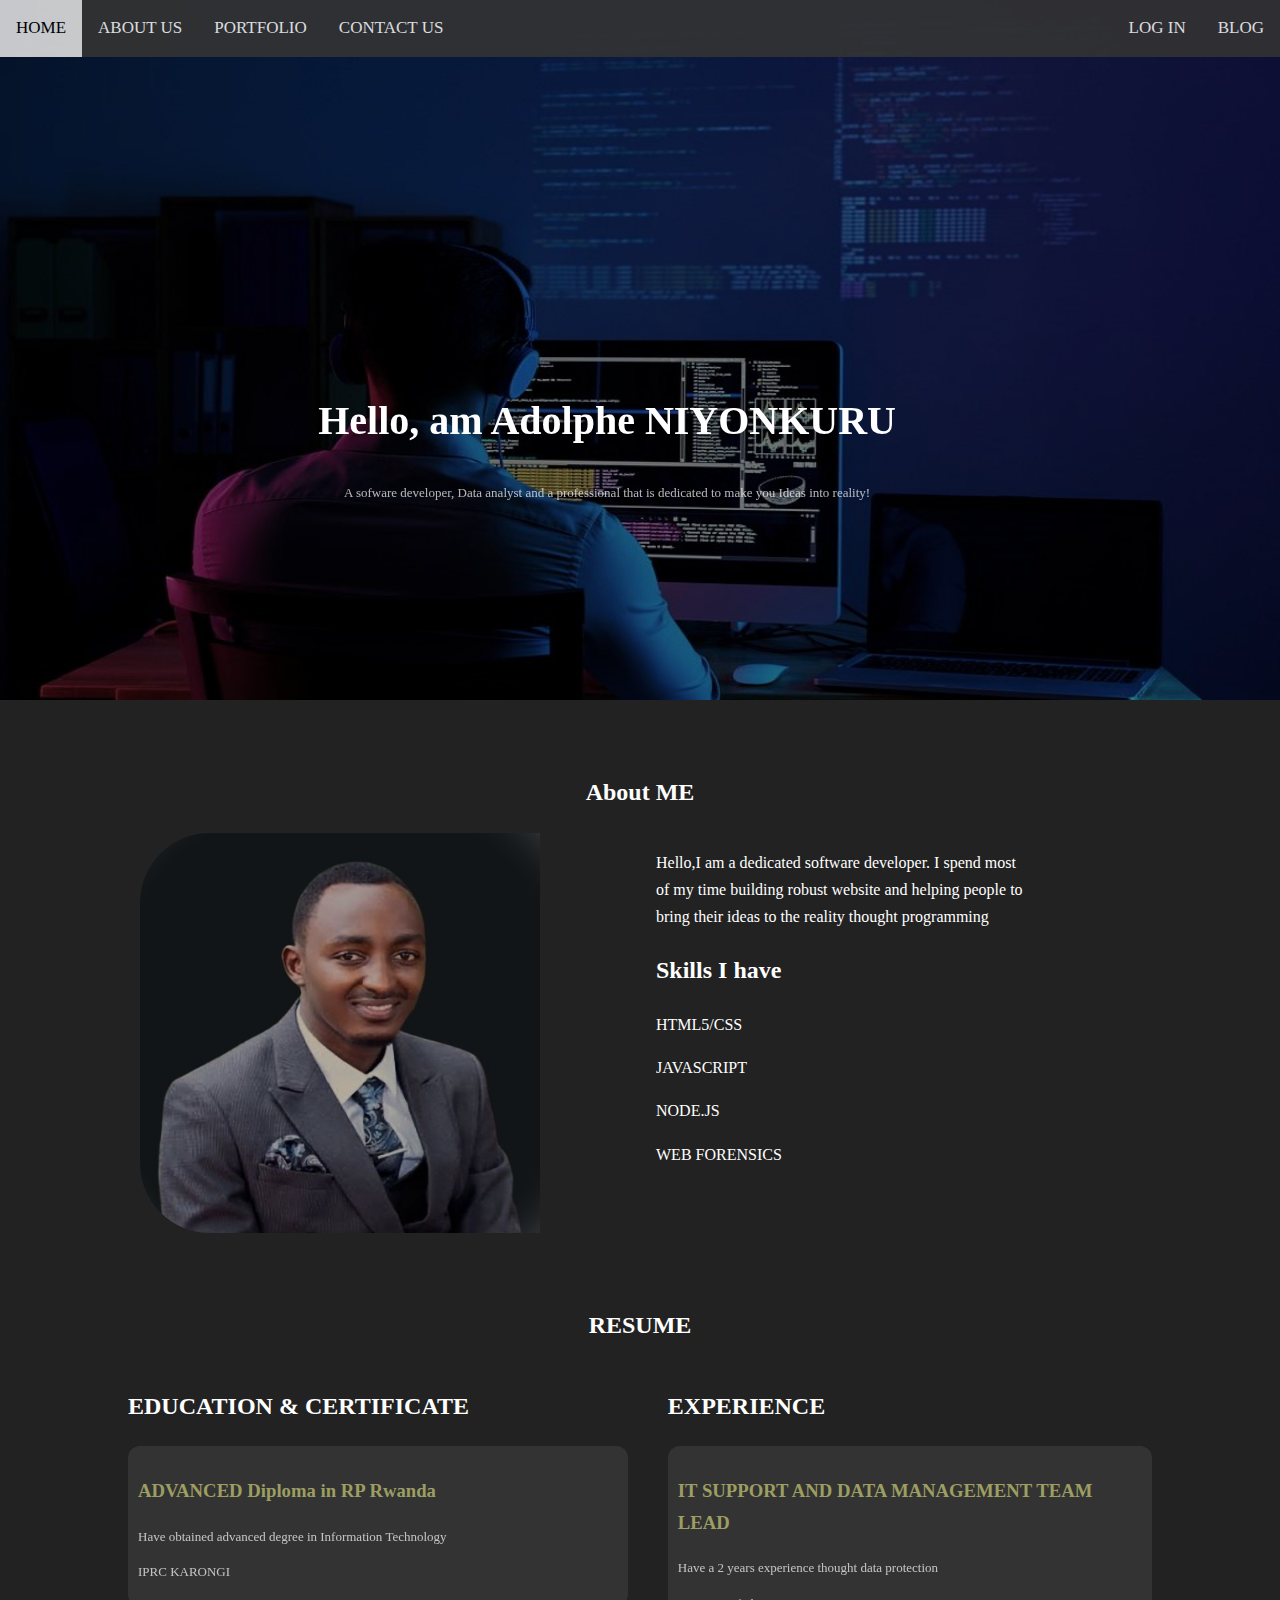
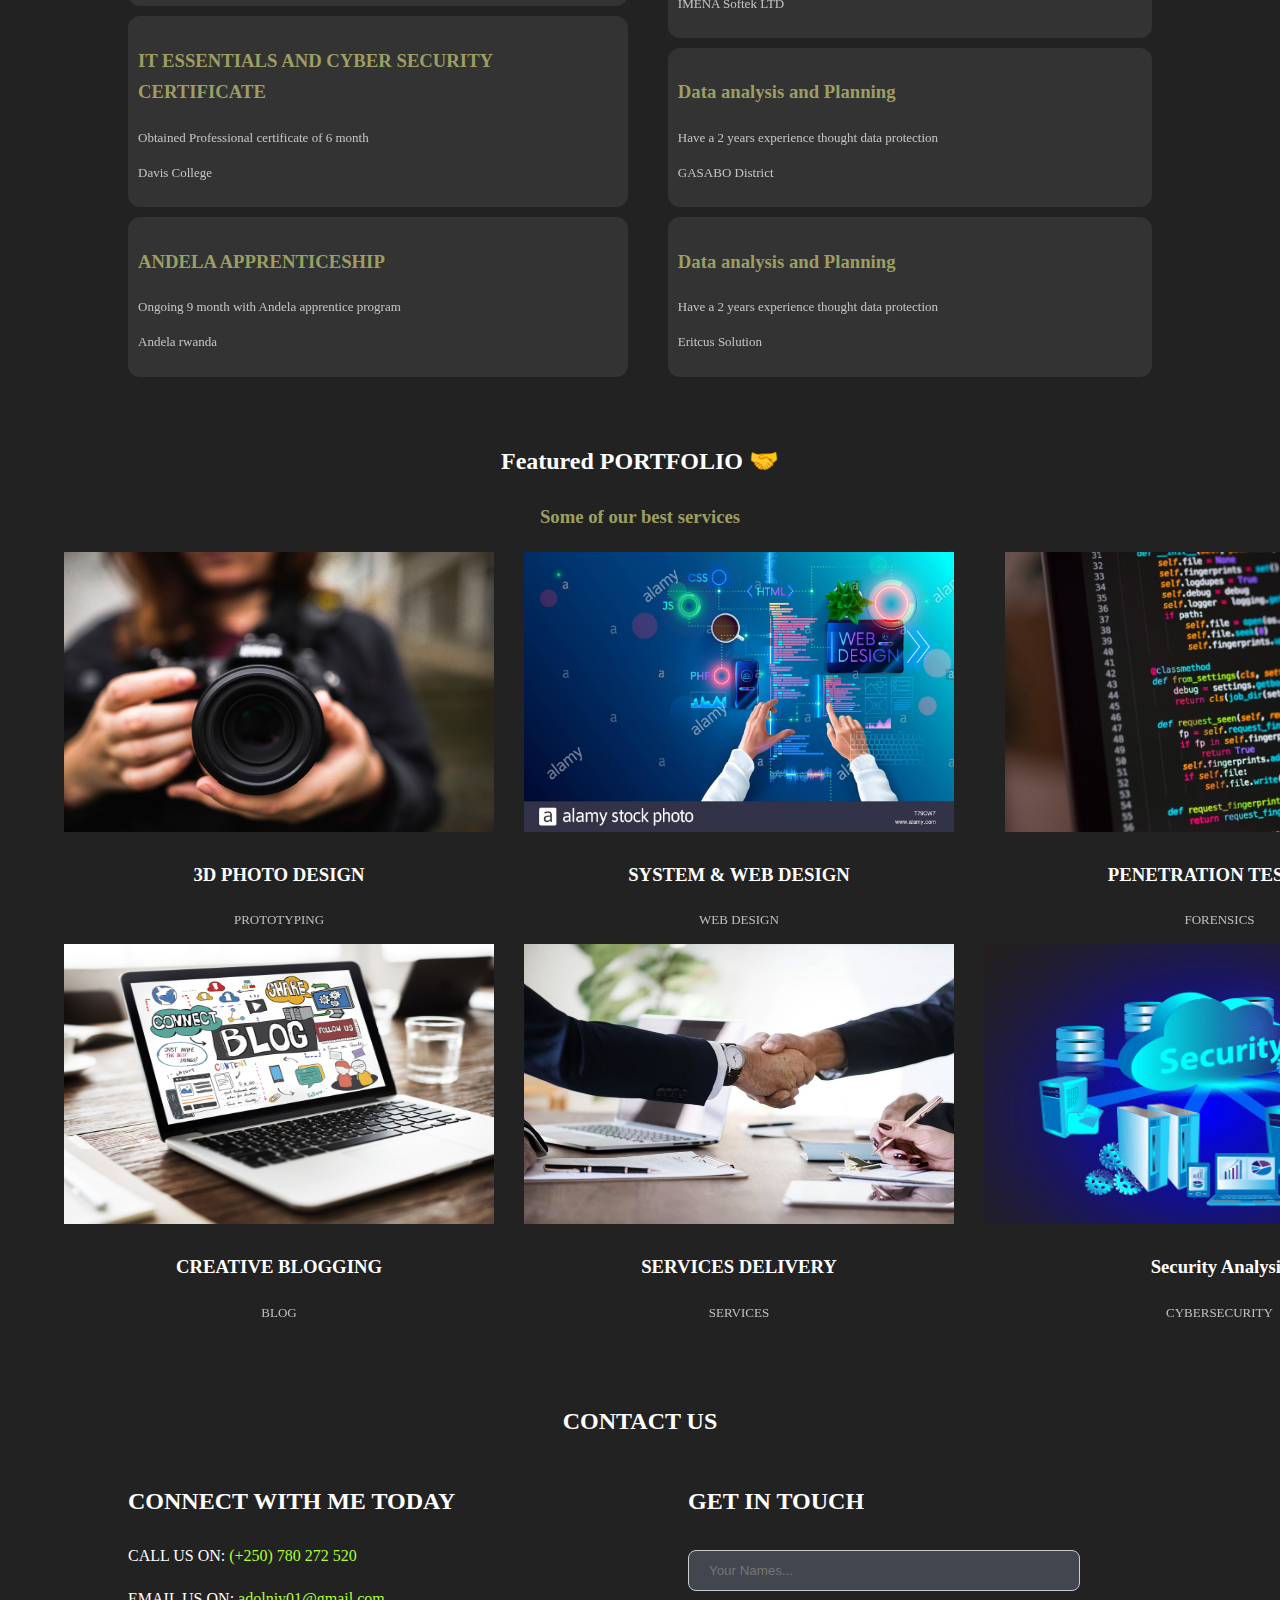
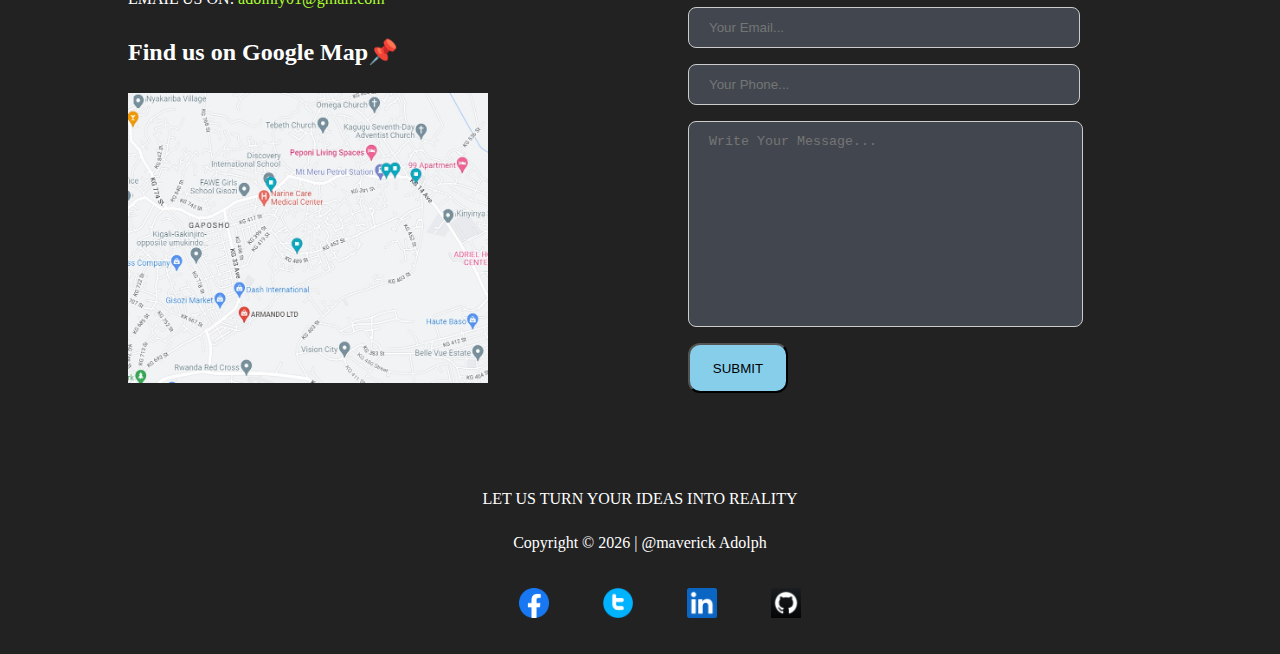
<file: index.html>
<!DOCTYPE html>
<html lang="en">

<head>
	<meta charset="UTF-8">
	<meta name="viewport" content="width=device-width, initial-scale=1.0">
	<title>Adolph's Resume</title>
	<link rel="stylesheet" href="css/style.css">
</head>

<body>
	<div class="navbar">
		<a class="active" href="#section-home">HOME</a>
		<a href="#section-about">ABOUT US</a>
		<a href="#section-Service">PORTFOLIO</a>
		<a href="#section-contact">CONTACT US</a>
		<div class="navbar-right">
			<a href="login.html">LOG IN</a>
			<a href="blog.html">BLOG</a>
		</div>
	</div>
	<div class="main">
		<div class="container">
			<section class="" id="section-home" data-stellar-background-ratio="0.5"><img
					src="images/background2.jpg" alt="Cover" class="cover-page" width="1500" height="700">
				<div class="centered">
					<h1 class="site-heading">Hello, am Adolphe NIYONKURU</h1>
					<p class="opaq-class">A sofware developer, Data analyst and a professional that is dedicated to make
						you Ideas into reality!</p>
				</div>
		</div>
		</section>

		<!-- END HOME SECTION -->

		<section class="section1" id="section-about">
			<div class="">
				<div class="centered-header">
					<h2>About ME</h2>
				</div>
				<div class="flex-content">
					<div>
						<img src="images/bg-photo.jpg" alt="Adolphe NIYONKURU" class="bg-photo" width="400"
							height="400">
					</div>
					<div class="about-content">
						<div class="long-text">
						<p> Hello,I am a dedicated software developer. I spend most of my time building robust website
							and helping people to bring their ideas to the reality thought programming</p>
						</div>
						<h2>Skills I have</h2>
						<p>HTML5/CSS</p>
						<p>JAVASCRIPT</p>
						<p>NODE.JS</p>
						<p>WEB FORENSICS</p>
					</div>
				</div>

				<div class="centered-header">
					<h2>RESUME</h2>
				</div>
				<div class="flex-content left-content edu-spacing">
						<div class="">
						    <div class="">
								<h2>EDUCATION & CERTIFICATE</h2>
							</div>
								<div class="edu-div">
									<h3 class="small-class">ADVANCED Diploma in RP Rwanda</h3>
									<p class="opaq-class">Have obtained advanced degree in Information Technology</p>
									<p class="opaq-class">IPRC KARONGI</p>
								</div>
								<div class="edu-div">
									<h3 class="small-class">IT ESSENTIALS AND CYBER SECURITY CERTIFICATE </h3>
									<p class="opaq-class">Obtained Professional certificate of 6 month</p>
									<p class="opaq-class">Davis College</p>
								</div>
								<div class="edu-div">
									<h3 class="small-class">ANDELA APPRENTICESHIP</h3>
									<p class="opaq-class">Ongoing 9 month with Andela apprentice program</p>
									<p class="opaq-class">Andela rwanda</p>
								</div>
						</div>
						<div class="">
							<div class="">
								<h2>EXPERIENCE</h2>
							</div>
								<div class="edu-div">
									<h3 class="small-class">IT SUPPORT AND DATA MANAGEMENT TEAM LEAD</h3>
									<p class="opaq-class">Have a 2 years experience thought data protection</p>
									<p class="opaq-class">IMENA Softek LTD</p>
								</div>
								<div class="edu-div">
									<h3 class="small-class">Data analysis and Planning</h3>
									<p class="opaq-class">Have a 2 years experience thought data protection</p>
									<p class="opaq-class">GASABO District</p>
								</div>
								<div class="edu-div">
									<h3 class="small-class">Data analysis and Planning</h3>
									<p class="opaq-class">Have a 2 years experience thought data protection</p>
									<p class="opaq-class">Eritcus Solution</p>
								</div>
						</div>

					</div>
						
		</section>
		<!-- END ABOUT US SECTION -->

		<section class="section2" id="section-Service">
			<div class="centered-header">
				<h2>Featured PORTFOLIO 🤝</h2>
				<h3 class="small-class">Some of our best services</h3>
			</div>
			<div class="flex-content port-spacing">
				<div>
					<div class="">
						<a href="#"><img src="images/phpop.jpg" width="430" height="280" alt=""></a>
						<h3>3D PHOTO DESIGN</h3>
						<p class="opaq-class">PROTOTYPING</p>
					</div>

					<div class="">
						<a href="#"><img src="images/blog-post.jpg" width="430" height="280" alt="Blog picture"
								class=""></a>
						<h3> CREATIVE BLOGGING </h3>
						<p class="opaq-class">BLOG</p>
					</div>
				</div>
				<div>
					<div class="">
						<a href=""><img src="images/info2.jpg" width="430" height="280" alt="network images"
								class=""></a>
						<h3>SYSTEM & WEB DESIGN</h3>
						<p class="opaq-class">WEB DESIGN</p>
					</div>

					<div class="">
						<a href="#"><img src="images/post_2.jpg" width="430" height="280" alt=""></a>
						<h3>SERVICES DELIVERY</h3>
						<p class="opaq-class">SERVICES</p>
					</div>
				</div>
				<div>
					<div class="">
						<a href="#"><img src="images/codes.jpg" width="430" height="280" alt="Blog picture"
								class=""></a>
						<h3> PENETRATION TESTING</h3>
						<p class="opaq-class">FORENSICS</p>
					</div>


					<div class="">
						<a href=""><img src="images/network-security.png" width="471" height="280" alt="network images"
								class=""></a>
						<h3>Security Analysis</h3>
						<p class="opaq-class">CYBERSECURITY</p>
					</div>
				</div>
			</div>

					

			<!-- END OUR SERVICES SECTION -->

			<section class="section1" id="section-contact">
				<div class="centered-header">
					<h2>CONTACT US</h2>
				</div>
				<div class="flex-content left-content message-content">
					<div class="connect-div">
						<h2 class=""> CONNECT WITH ME TODAY</h2>
						<p>CALL US ON: <a href="+250782072520"> (+250) 780 272 520</a></p>
						<p>EMAIL US ON: <a href="adolniy01@gmail.com"> adolniy01@gmail.com</a></p>
						<h2 class=""> Find us on Google Map📌</h2>
						<div id="Google-map" class="">
							<img src="images/google-map.jpg" alt="Google Map" width="360" height="290">
						</div>
					</div>

					<div class="">
						<form action="" class="">
							<h2>GET IN TOUCH</h2>
							<div class="">
								<input type="text" class="input-con" name="" placeholder="Your Names...">
							</div>
							<div class="">
								<input type="email" class="input-con" name="" placeholder="Your Email...">
							</div>
							<div class="">
								<input type="phone" class="input-con" name="" placeholder="Your Phone...">
							</div>
							<div class="">
								<textarea class="text-con" cols="40" rows="12"
									placeholder="Write Your Message..."></textarea>
							</div>
							<div>
								<input type="submit" class="button2" value="SUBMIT">
							</div>
						</form>
					</div>
					</span>
				</div>
			</section>
			<script src="script.js"></script>
</body>
<!-- END CONTACT US SECTION -->

<footer class="foot-bar section2">
	<div>
		<p>LET US TURN YOUR IDEAS INTO REALITY</p>
	</div>
	<div>
		<p>Copyright &copy;
			<script>document.write(new Date().getFullYear());</script> | @maverick Adolph
		</p>
	</div>
	<div>
		<ul class="no-bullet mav">
			<li><a href='https://www.facebook.com/niyonkuru.adolphe' target='_blank'><img src='images/facebook-icon.png'height='30'></a></li>
			<li> <a href='https://twitter.com/adolphe_250' target='_blank'><img src='images/TwitterL.png' height='30'></a></li>
			<li><a href='https://www.linkedin.com/in//' target='_blank'><img src='images/linkedin.png' height='30'></a>
			</li>
			<li><a href='https://github.com/AdolfM' target='_blank'><img src='images/git-icon.png' height='30'></a></li>
		</ul>
	</div>
</footer>
</div>


</html>
</file>
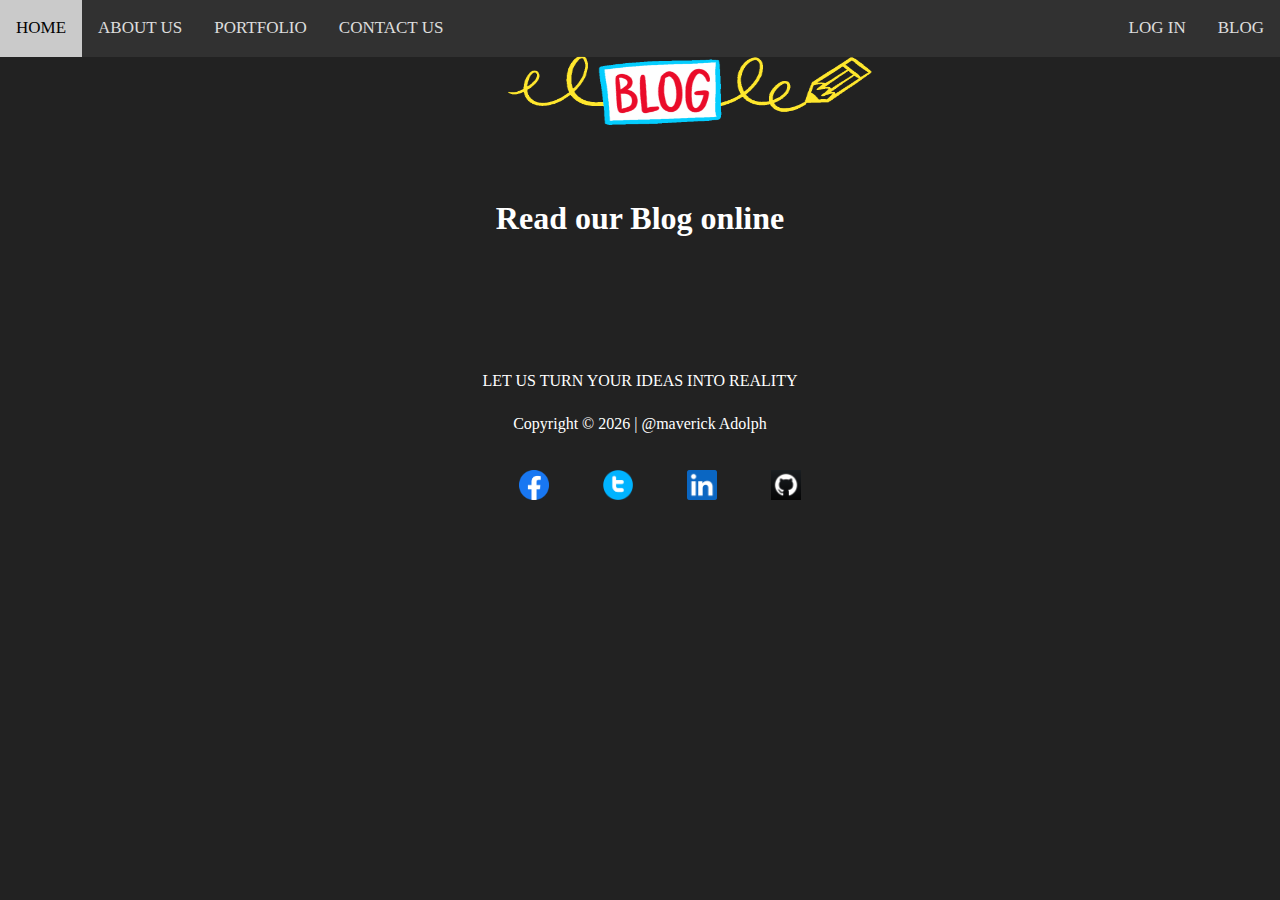
<file: blog.html>
<!DOCTYPE html>
<html lang="en">
<head>
  <meta charset="UTF-8">
  <meta name="viewport" content="width=device-width, initial-scale=1.0">
  <title>Adolph's Resume</title>
  <link rel="stylesheet" href="css/style.css">
</head>
<body>
  <div class="navbar">
  <a class="" href="index.html#section-home">HOME</a>
  <a href="index.html#section-about">ABOUT US</a>
  <a href="index.html#section-Service">PORTFOLIO</a>
  <a href="index.html#section-contact">CONTACT US</a>
  <div class="navbar-right">
  <a href="login.html">LOG IN</a>
  <a href="blog.html">BLOG</a>
  </div>
  </div>
  <div class="main">
	<section class="" id="" data-stellar-background-ratio="0.5"><img src="images/bloggy.gif" alt="Cover" class="blog-page" width="400" height="100"></section>

			<div class="blog-div">
							<div class="blog-title">
						 <h1 class="centered-header">Read our Blog online</h1>
				 		</div>
	
						
						<div class="myDiv">
								
						</div>
						<br>
		
						</section>
						<script>
							window.localStorage.getItem('blogs');
							let blogs = JSON.parse(window.localStorage.getItem('blogs'));

							const blogINfo = document.querySelector(".myDiv");

							blogINfo.innerHTML = blogs
							.map(
							(el, index) => 
							`
							<div class="flex-content">
								<div class="">
									<img src="${el.img}" width="270" height="300">
								</div>

								<div class="blog-content">
									<div class="">
										<h3 class=""><a href="">${el.title}</a></h3>
									</div>
									<p>${el.intro}.</p>
									<p class=""><a href="">Read more...</a></p>
								</div>
							</div>
						</div>
						<br>
							`

							)
							.join("");
							
						</script>
					<script src="script.js"></script>
		</body>

<!-- front page -->

<footer class="foot-bar section2">
		<div>
		<p>LET US TURN YOUR IDEAS INTO REALITY</p>
	</div>
	<div> 
		<p>Copyright &copy; <script>document.write(new Date().getFullYear());</script> | @maverick Adolph</p>
	</div>
	<div>
		<ul class="no-bullet mav">
			<li><a href='https://www.facebook.com/niyonkuru.adolphe'target='_blank'><img src='images/facebook-icon.png' height='30'></a></li>
            <li> <a href='https://twitter.com/adolphe_250'target='_blank'><img src='images/TwitterL.png'height='30'></a></li>
            <li><a href='https://www.linkedin.com/in//' target='_blank'><img src='images/linkedin.png'height='30'></a></li>
            <li><a href='https://github.com/AdolfM' target='_blank'><img src='images/git-icon.png'height='30'></a></li>
			</ul>
		</div>
	</footer>
</div>


</html>
</file>
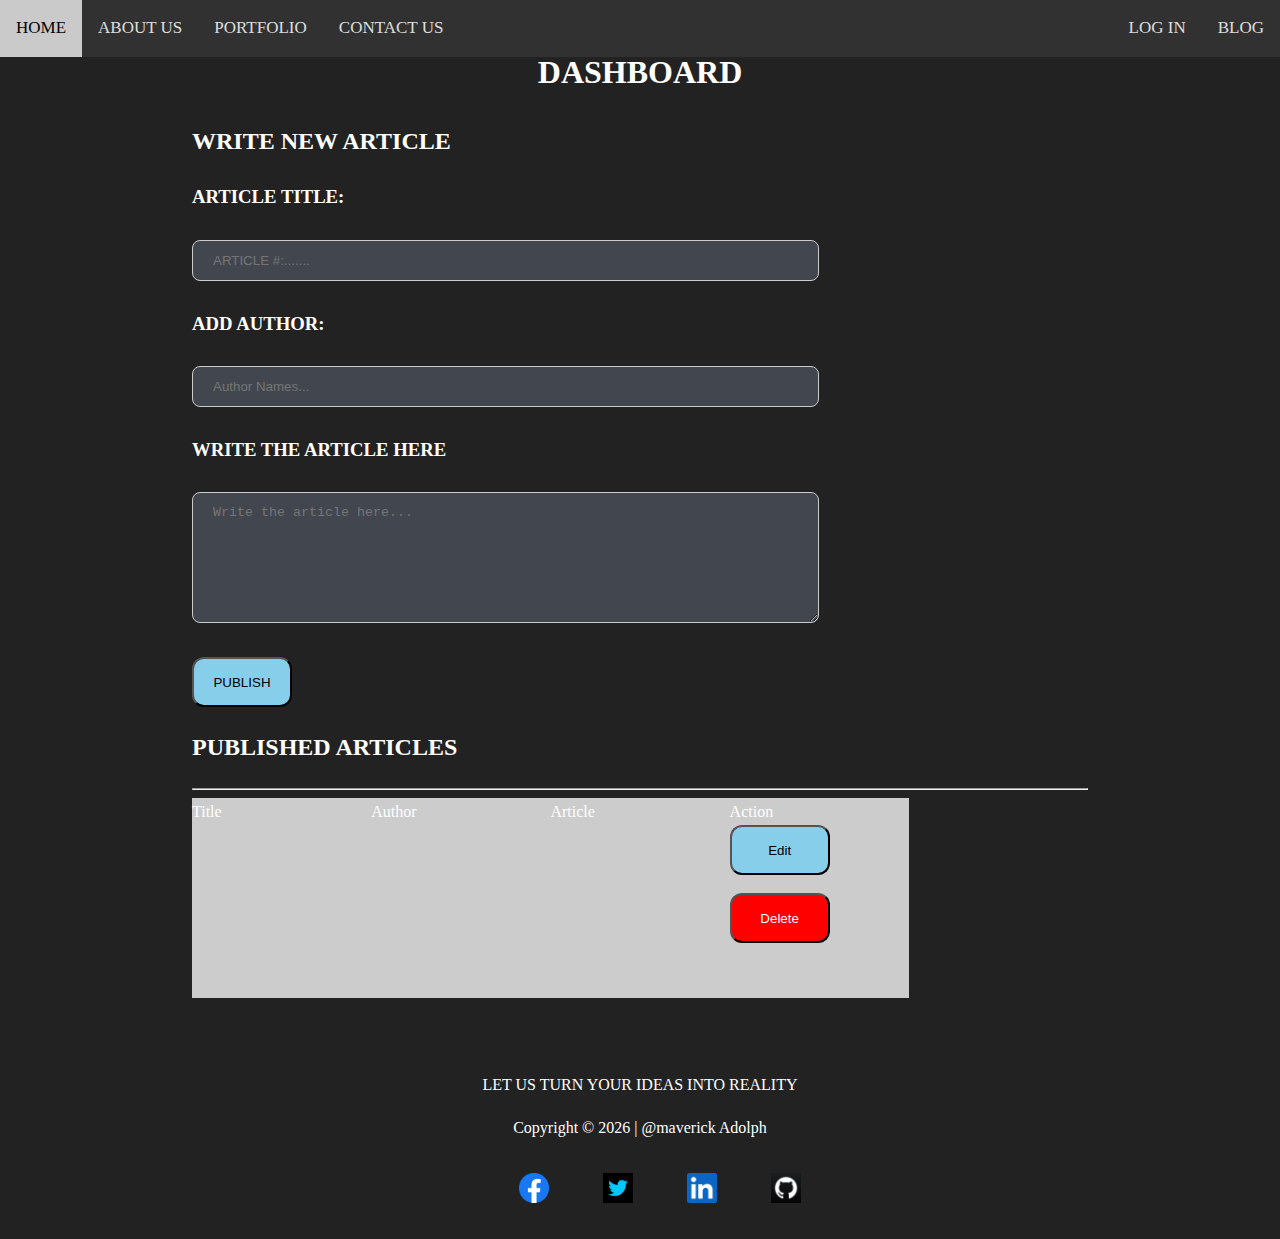
<file: dashboard.html>
<!DOCTYPE html>
<html lang="en">
<head>
  <meta charset="UTF-8">
  <meta name="viewport" content="width=device-width, initial-scale=1.0">
  <title>Adolph's Resume</title>
  <link rel="stylesheet" href="css/style.css">
</head>
<body>
  <div class="navbar">
  <a class="" href="index.html#section-home">HOME</a>
  <a href="index.html#section-about">ABOUT US</a>
  <a href="index.html#section-Service">PORTFOLIO</a>
  <a href="index.html#section-contact">CONTACT US</a>
  <div class="navbar-right">
  <a href="login.html">LOG IN</a>
  <a href="blog.html">BLOG</a>
  </div>
  </div>
  <div class="main">
  		<div class="blog-div dash-heading">

		  	<div class="centered-header">
		  		<h1>DASHBOARD</h1>
		  	</div>
			<div class="dash-div">	
				<form action="" id="blog-form" class="">
					<h2>WRITE NEW ARTICLE</h2>
					<div class=""> 
						<h3> ARTICLE TITLE:</h3>
						<input type="text" id="title" class="dashboard-inp" name="" placeholder="ARTICLE #:.......">
					</div>
					<div class=""> 
						<h3> ADD AUTHOR:</h3>
						<input type="text" id="author" class="dashboard-inp" name="" placeholder="Author Names...">
					</div>
					<div class=""> 
						<h3>WRITE THE ARTICLE HERE</h3>
						<textarea id="article" class="dashboard-inp" cols="30" rows="7" placeholder="Write the article here..."></textarea>
					</div>
					<div>
						<input type="submit" class="log-bot" value="PUBLISH">
						</div>
					</form>
			</div>

					<div class="">
						<h2>PUBLISHED ARTICLES</h2>						
					</div>
					<hr>
					<div class="blog-js flex-content">
						<div class="action-panel">Title</div>
						<div class="action-panel">Author</div>
						<div class="action-panel">Article</div>
						<div class="action-panel">Action
							<div><button class="edit-but">Edit</button></div>
							<div><button class="delete-but">Delete</button></div>

						</div>


					</div>

	</main>	
	<script src="script.js"></script>	
	</body>

 <footer class="foot-bar section2">
		<div>
		<p>LET US TURN YOUR IDEAS INTO REALITY</p>
	</div>
	<div> 
		<p>Copyright &copy; <script>document.write(new Date().getFullYear());</script> | @maverick Adolph</p>
	</div>
	<div>
		<ul class="no-bullet mav">
			<li><a href='https://www.facebook.com/niyonkuru.adolphe'target='_blank'><img src='images/facebook-icon.png' height='30'></a></li>
            <li> <a href='https://twitter.com/adolphe_250'target='_blank'><img src='images/twitter-logo.jpg'height='30'></a></li>
            <li><a href='https://www.linkedin.com/in//' target='_blank'><img src='images/linkedin.png'height='30'></a></li>
            <li><a href='https://github.com/AdolfM' target='_blank'><img src='images/git-icon.png'height='30'></a></li>
			</ul>
		</div>
	</footer>
</div>


</html>
</file>
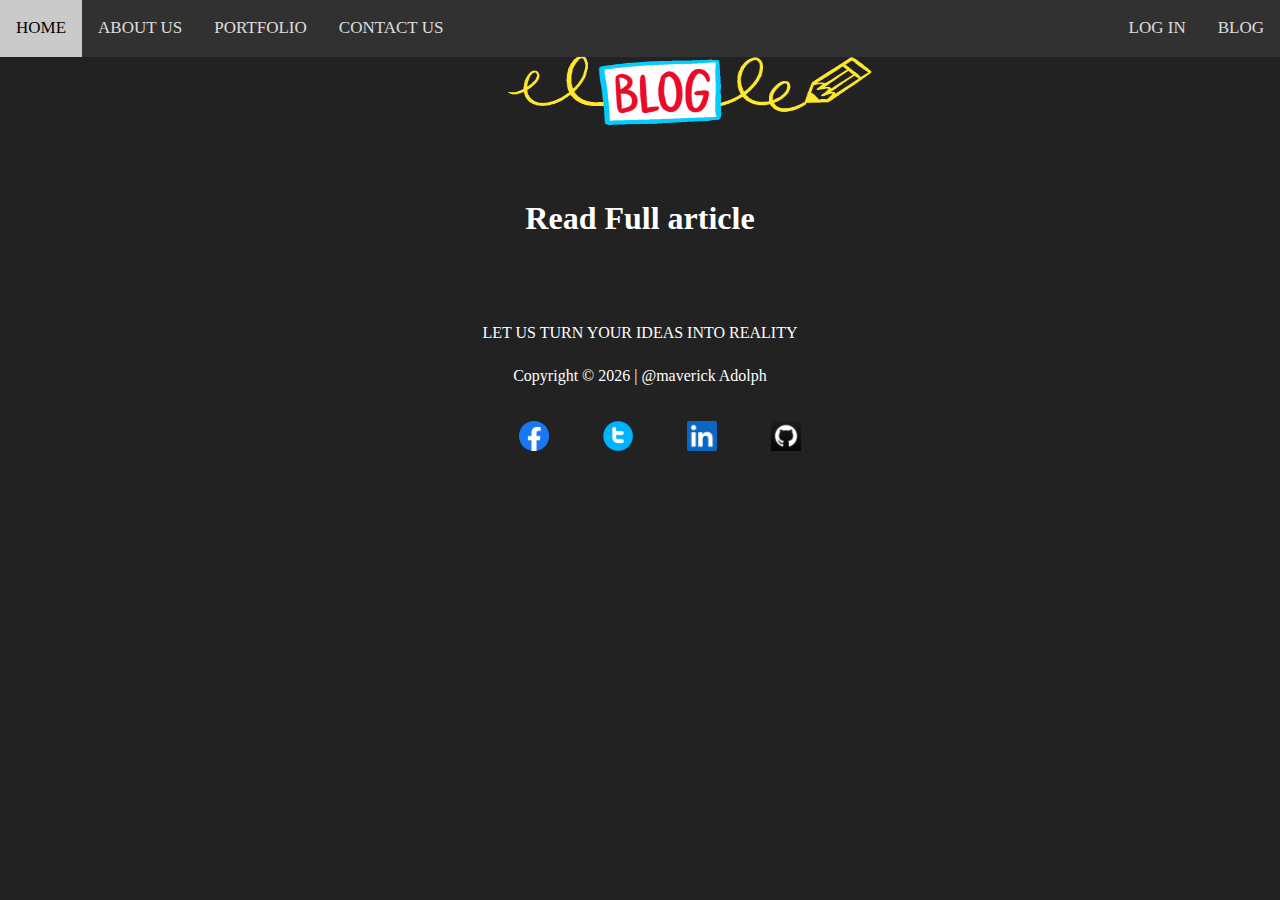
<file: full-article.html>
<!DOCTYPE html>
<html lang="en">
<head>
  <meta charset="UTF-8">
  <meta name="viewport" content="width=device-width, initial-scale=1.0">
  <title>Adolph's Resume</title>
  <link rel="stylesheet" href="css/style.css">
</head>
<body>
  <div class="navbar">
  <a class="" href="index.html#section-home">HOME</a>
  <a href="index.html#section-about">ABOUT US</a>
  <a href="index.html#section-Service">PORTFOLIO</a>
  <a href="index.html#section-contact">CONTACT US</a>
  <div class="navbar-right">
  <a href="login.html">LOG IN</a>
  <a href="blog.html">BLOG</a>
  </div>
  </div>
  <div class="main">
	<section class="" id="" data-stellar-background-ratio="0.5"><img src="images/bloggy.gif" alt="Cover" class="blog-page" width="400" height="100"></section>

			<div class="blog-div">
							<div class="blog-title">
						 <h1 class="centered-header">Read Full article</h1>
				 		</div>
	
	
						<script>
                            let fullMode = document.querySelector('.single-post')
                            if (localStorage.getItem('blogs') !=null){
                                var blog =JSON.parse(localStorage.getItem('blogs'));
                            } 
                            else{
                                var blogs = [];
                            }

                            let urlString = window.location.href;
                            let paramString = urlString.split('?')[1];
                            let queryString = new URLSearchParams(paramString);
                            for ( let pair of queryString.entries()){
                                var post_id = pair[1];
                            }
                            
}
						</script>
					<script src="script.js"></script>
		</body>

<!-- front page -->

<footer class="foot-bar section2">
		<div>
		<p>LET US TURN YOUR IDEAS INTO REALITY</p>
	</div>
	<div> 
		<p>Copyright &copy; <script>document.write(new Date().getFullYear());</script> | @maverick Adolph</p>
	</div>
	<div>
		<ul class="no-bullet mav">
			<li><a href='https://www.facebook.com/niyonkuru.adolphe'target='_blank'><img src='images/facebook-icon.png' height='30'></a></li>
            <li> <a href='https://twitter.com/adolphe_250'target='_blank'><img src='images/TwitterL.png'height='30'></a></li>
            <li><a href='https://www.linkedin.com/in//' target='_blank'><img src='images/linkedin.png'height='30'></a></li>
            <li><a href='https://github.com/AdolfM' target='_blank'><img src='images/git-icon.png'height='30'></a></li>
			</ul>
		</div>
	</footer>
</div>


</html>
</file>
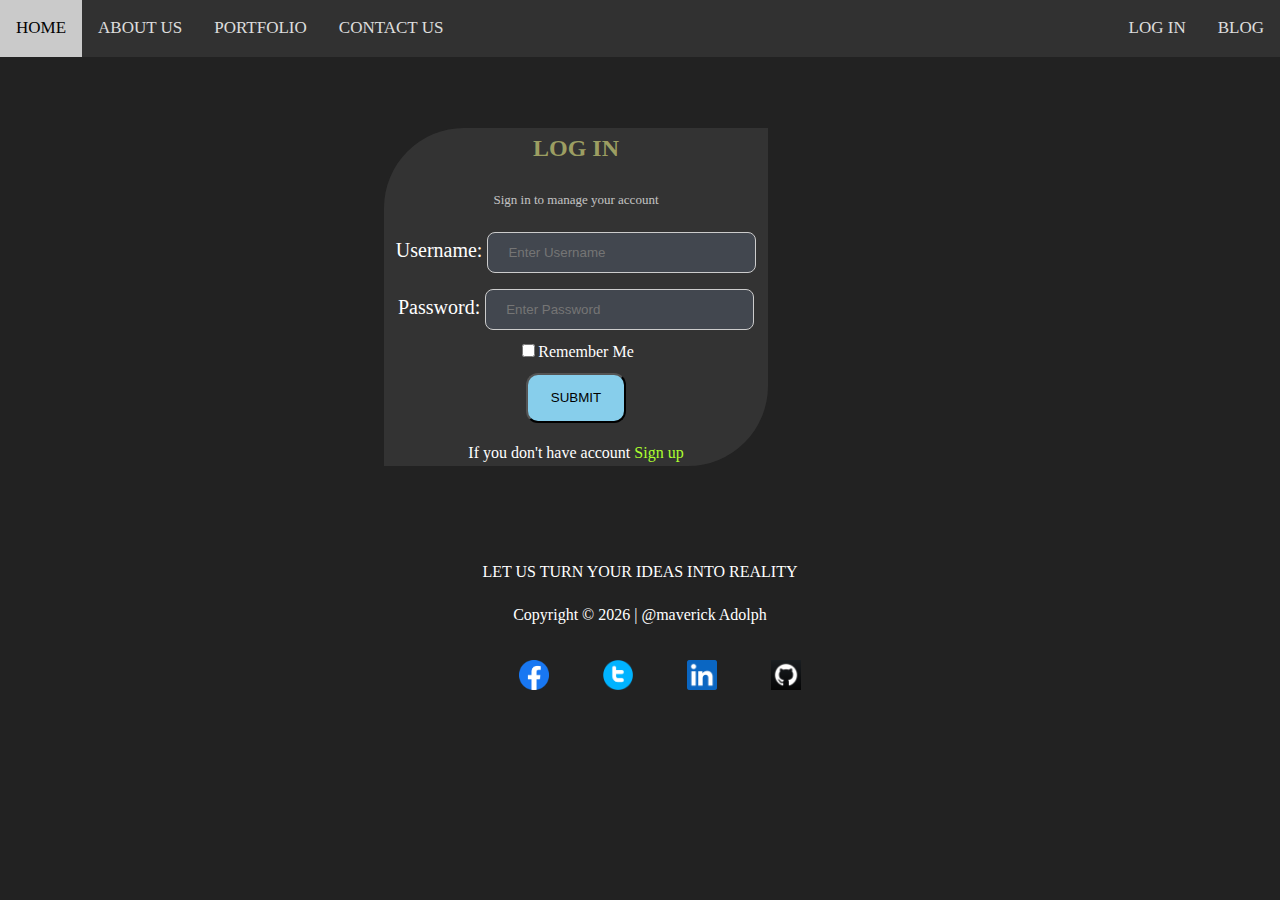
<file: login.html>
<!DOCTYPE html>
<html lang="en">
<head>
  <meta charset="UTF-8">
  <meta name="viewport" content="width=device-width, initial-scale=1.0">
  <title>Adolph's Resume</title>
  <link rel="stylesheet" href="css/style.css">
</head>
<body>
  <div class="navbar">
  <a class="" href="index.html#section-home">HOME</a>
  <a href="index.html#section-about">ABOUT US</a>
  <a href="index.html#section-Service">PORTFOLIO</a>
  <a href="index.html#section-contact">CONTACT US</a>
  <div class="navbar-right">
  <a href="login.html">LOG IN</a>
  <a href="blog.html">BLOG</a>
  </div>
  </div>
  <div class="main">
 <div class="form-log">
  <div class="warning hidden"></div>
       <form action="" class="" id="login-form">
      <h2 class="small-class">LOG IN</h2>
      <p class="label-type opaq-class">Sign in to manage your account</p>
      <div class=""> 
        <label class="label-type">Username: <input type="text" class="dashboard-inp" name="" id="username" placeholder="Enter Username" required></label>
      </div>
      <div class=""> 
        <label class="label-type">Password: <input type="password" class="dashboard-inp" name="" id="password" placeholder="Enter Password" required></label>
      </div>
      <div>
        <input type="checkbox" name="remember" id="" class=""><label class="">Remember Me</label>
      </div>
      <div>
        <button type="submit" class="log-bot">SUBMIT</button>
        </div>
      </form>
      <div class="">
        <p>If you don't have account <a href="signup.html"> Sign up</a></p>
      </div>
  </div>
  
  <script src="script.js"></script>
</body>
<footer class="foot-bar section2">
    <div>
    <p>LET US TURN YOUR IDEAS INTO REALITY</p>
  </div>
  <div> 
    <p>Copyright &copy; <script>document.write(new Date().getFullYear());</script> | @maverick Adolph</p>
  </div>
  <div>
    <ul class="no-bullet mav">
      <li><a href='https://www.facebook.com/niyonkuru.adolphe'target='_blank'><img src='images/facebook-icon.png' height='30'></a></li>
            <li> <a href='https://twitter.com/adolphe_250'target='_blank'><img src='images/TwitterL.png'height='30'></a></li>
            <li><a href='https://www.linkedin.com/in//' target='_blank'><img src='images/linkedin.png'height='30'></a></li>
            <li><a href='https://github.com/AdolfM' target='_blank'><img src='images/git-icon.png'height='30'></a></li>
      </ul>
    </div>
  </footer>
</div>


</html>
</file>
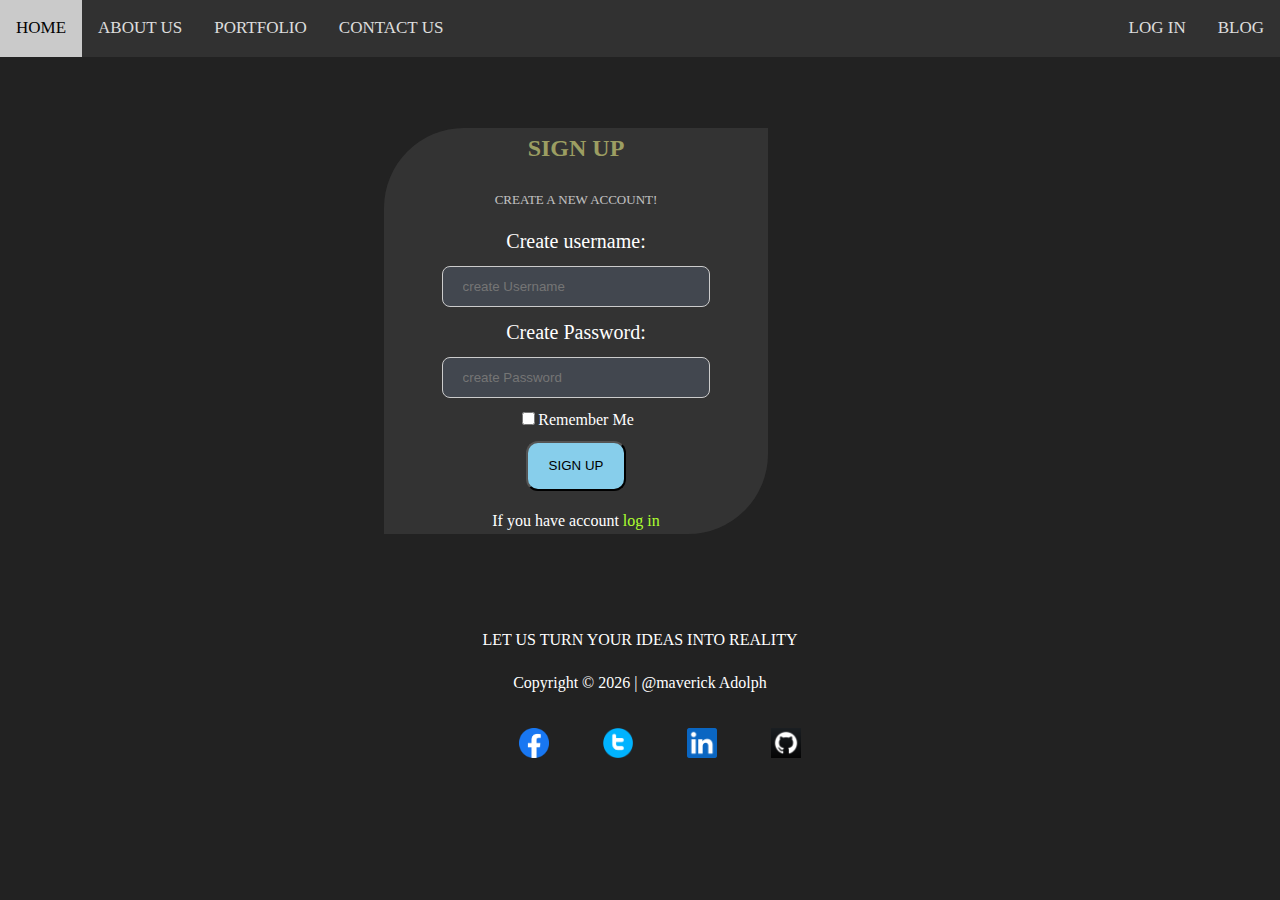
<file: signup.html>
<!DOCTYPE html>
<html lang="en">
<head>
  <meta charset="UTF-8">
  <meta name="viewport" content="width=device-width, initial-scale=1.0">
  <title>Adolph's Resume</title>
  <link rel="stylesheet" href="css/style.css">
</head>
<body>
  <div class="navbar">
  <a class="" href="index.html#section-home">HOME</a>
  <a href="index.html#section-about">ABOUT US</a>
  <a href="index.html#section-Service">PORTFOLIO</a>
  <a href="index.html#section-contact">CONTACT US</a>
  <div class="navbar-right">
  <a href="login.html">LOG IN</a>
  <a href="blog.html">BLOG</a>
  </div>
  </div>
  <div class="main">
 <div class="form-log">
<div class="warning hidden" id="taken"></div>
       <form action="" class="" id="signup-form">
      <h2 class="small-class">SIGN UP</h2>
      <p class="label-type opaq-class">CREATE A NEW ACCOUNT!</p>
      <div class=""> 
        <label class="label-type">Create username: <input type="text" class="dashboard-inp" name="" id="username" placeholder="create Username" required></label>
      </div>
      <div class=""> 
        <label class="label-type">Create Password: <input type="password" class="dashboard-inp" name="" id="password" placeholder="create Password" required></label>
      </div>
      <div>
        <input type="checkbox" name="remember" id="" class=""><label class="">Remember Me</label>
      </div>
      <div>
        <button type="submit" class="log-bot">SIGN UP</button>
        </div>
      </form>
      <div class="">
        <p>If you have account <a href="login.html">log in</a></p>
      </div>
  </div>
<script src="script.js"></script>
</body>
<footer class="foot-bar section2">
    <div>
    <p>LET US TURN YOUR IDEAS INTO REALITY</p>
  </div>
  <div> 
    <p>Copyright &copy; <script>document.write(new Date().getFullYear());</script> | @maverick Adolph</p>
  </div>
  <div>
    <ul class="no-bullet mav">
      <li><a href='https://www.facebook.com/niyonkuru.adolphe'target='_blank'><img src='images/facebook-icon.png' height='30'></a></li>
            <li> <a href='https://twitter.com/adolphe_250'target='_blank'><img src='images/TwitterL.png'height='30'></a></li>
            <li><a href='https://www.linkedin.com/in//' target='_blank'><img src='images/linkedin.png'height='30'></a></li>
            <li><a href='https://github.com/AdolfM' target='_blank'><img src='images/git-icon.png'height='30'></a></li>
      </ul>
    </div>
  </footer>
</div>


</html>
</file>
<file: css/style.css>
body {
    color: white;
  	background: #222;
  	line-height: 1.7;
    font-size: 16px;
    font-weight: 300;
    margin: 0;
}

.navbar {
  overflow: hidden;
  background-color: #333;
  position: fixed;
  top: 0;
  width: 100%;
  opacity: 90%;
}

.navbar a {
  float: left;
  display: block;
  color: #f2f2f2;
  text-align: center;
  padding: 14px 16px;
  text-decoration: none;
  font-size: 17px;
}

.navbar a:hover {
  background: #ddd;
  color: black;
}

.navbar a.active {
  background: #ddd;
  color: black;
}

.navbar-right {
  float: right;
}

.cover-page {
	width: 100%;
}

.container {
	text-align: center;
}

.centered {
	position: absolute;
	top: 40%;
	right: 30%;
}

.centered-header{
	text-align: center;
	margin-top: 5%;

}

.bg-photo {
	margin-left: 35%;
	border-top-left-radius: 70px;
	border-bottom-left-radius: 70px;
}

.flex-content {
	width: 80%;
	height: auto;
	display: flex;

}

.mini-blog {
	width: 80%;
	height: auto;
	display: flex;


}
.warning {
    padding: 10px;
    text-align: center;
    background: #dc3545;    
    color: #fff;
}

.hidden {
    display: none;
}

 @media only screen and (max-width: 700px){
	.flex-content {
		flex-direction: column;
		margin-left: 0;
	}

.bg-photo {
	margin-left: 5%;
	width: 80%;
	}

.edu-div {
	width: 100%;
	}
.about-content {
	margin-left: 5%;
	}
.long-text {
	width: 80%;
	margin-left: -10%;
}


 }
/** END OF RESPONSIVENESS**/

.about-content {
	width: 500px;
	margin-left: 25%;
}

.message-content {
	column-gap: 200px;
}

.left-content {
	margin-left: 10%;
}

.edu-div {
	background-color: #333;
	height: auto;
	border-radius: 12px;
	padding: 10px;
	margin-top: 10px;
}
.edu-spacing {
	column-gap: 40px;
}

.port-spacing {
	margin-left: 5%;
	text-align: center;
	column-gap: 30px;
}

.input-con {
	width: 350px;
	padding: 12px 20px;
	margin: 8px 0;
	display: inline-block;
	border: 1px solid #ccc;
	border-radius: 8px;
	background-color: rgb(66, 71, 79);
  color: rgb(172, 170, 181);
}

.text-con {
	width: 395px;
	resize: none;
	padding: 12px 20px;
	margin: 8px 0;
	display: inline-block;
	border: 1px solid #ccc;
	border-radius: 8px;
	box-sizing: border-box;
	background-color: rgb(66, 71, 79);
	color: rgb(172, 170, 181);
}


.foot-bar {
	text-align: center;
	margin-top: 5%;
	padding: 12px;

}

.no-bullet {
	  list-style-type: none;
 	  display: inline-block;
}

.mav li{
  text-align: center;
  display: inline-block;
  min-width: 5em;
}

.input-div {
	margin-left: 50%;
}

.button2 {
	text-align: center;
	background-color: skyblue;
	width: 100px;
	border-radius: 12px;
	height: 50px;
}

.form-log {
	width: 30%;
	margin-top: 10%;
	margin-left: 30%;
	text-align: center;
	background-color: #333;	
	border-top-left-radius: 80px;
	border-bottom-right-radius: 80px;
}

.dashboard-inp {
	width: 70%;
	padding: 12px 20px;
	margin: 8px 0;
	display: inline-block;
	border: 1px solid #ccc;
	border-radius: 8px;
	box-sizing: border-box;
	background-color: rgb(66, 71, 79);
  color: rgb(172, 170, 181);
}

.label-type {
	font-size: 20px;
}

.log-bot {
	text-align: center;
	background-color: skyblue;
	width: 100px;
	border-radius: 12px;
	height: 50px;
	margin-top: 2%;
}

.blog-page {
	margin-left: 38%;
	margin-top: 3%;

}

.myDiv {
	background-color: #333;
	width: 80%;
}

.blog-content {
	padding: 1px 20px  35px;
}


.blog-div{
	width: 70%;
	margin-left: 15%;
}

.link-div {
	color: antiquewhite;
	text-decoration: none;
}

.intro-dash {
	width: 100%;
	padding: 1%;
	background-color:rgb(72, 77, 105);
}

.site-heading {
		font-size: 40px;
}

.small-class {
		color: rgb(156, 158, 98);
}

.opaq-class {
	opacity: 70%;
	font-size: 13px;

}

.action-panel {
	width: 100%;
	height: 200px;
	background-color: #ccc;

}

.edit-but {
	background-color: skyblue;
	width: 100px;
	height: 50px;
	border-radius: 12px;
}

.delete-but {
	background-color: red;
	color: white;
	width: 100px;
	height: 50px;
	border-radius: 12px;
	margin-top: 10%;
}

a {
	text-decoration: none;
	color: greenyellow;
}
</file>
